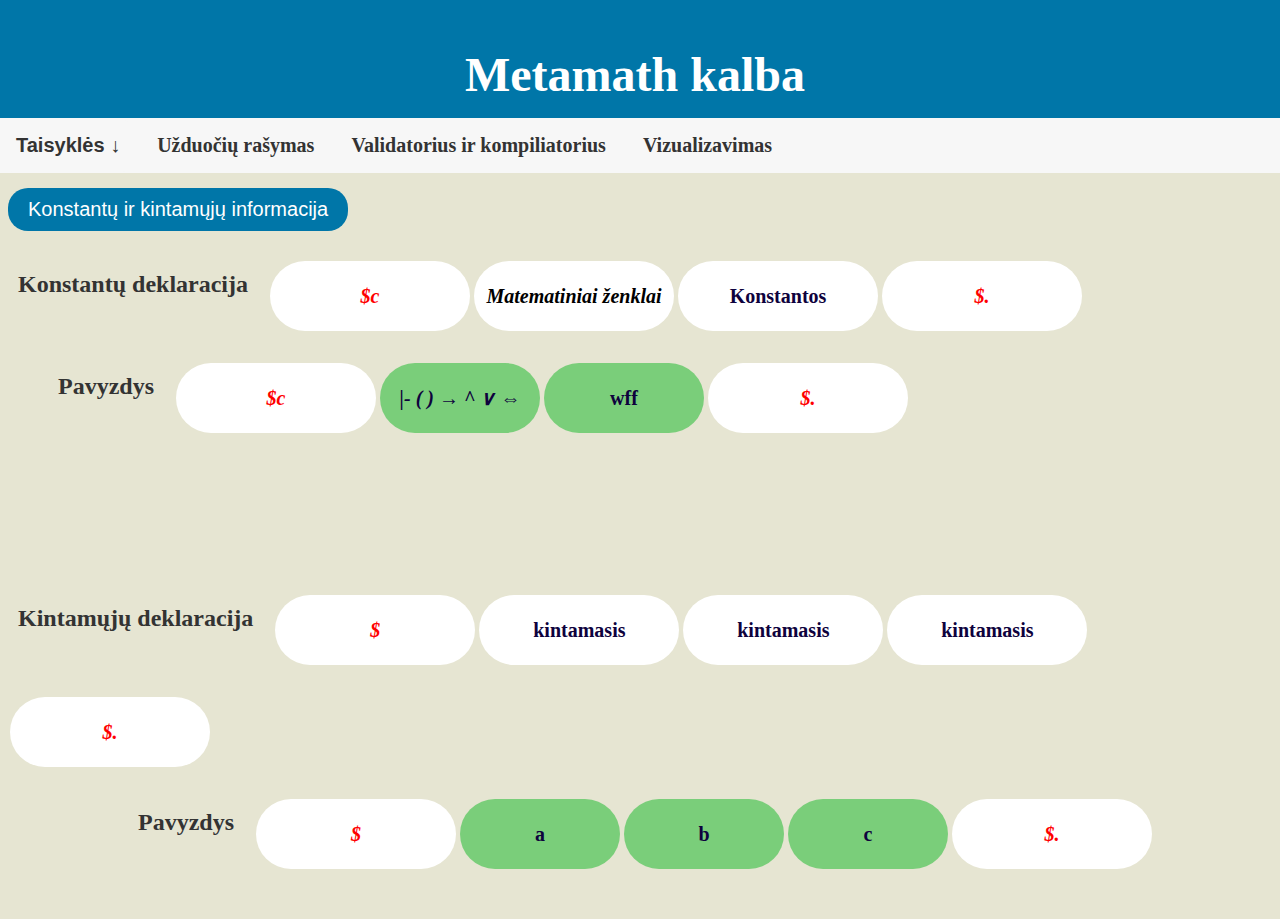
<file: index.html>
<!DOCTYPE html>
<html lang="lt">
    <head>
        <meta charset="UTF-8">
        <meta http-equiv="X-UA-Compatible" content="IE=edge">
        <meta name="viewport" content="width=device-width, initial-scale=1.0">
        <link rel="stylesheet" type="text/css" href="css/style.css">
        <script defer type="text/javascript" src="js/syntaxVisualise.js"></script>
        <title>Kintamieji</title>
    </head>
    <body>
        <div id="header">
            <h1>Metamath kalba</h1>
        </div>
        <nav>
            <div class="dropdown-menu">
                <button class="menu-btn">Taisyklės ↓</button>
                <div class="menu-content">
                    <a class="links-hidden" href="index.html">Kintamieji</a>
                    <a class="links-hidden" href="hypothesis.html">Hipotezės</a>
                    <a class="links-hidden" href="axioms.html">Aksiomos</a>
                    <a class="links-hidden" href="modusPonens.html">Modus Ponens</a>
                    <a class="links-hidden" href="ProvingStatement.html">Įrodomasis teiginys</a>
                </div>
            </div>
            <a class="links" href="writeProof.html">Užduočių rašymas</a>
            <a class="links" href="validateProof.html">Validatorius ir kompiliatorius</a>
            <a class="links" href="prove.html">Vizualizavimas</a>
        </nav>
        <div id="container">
            <button id="popup-button2" onclick="openPopup()">Konstantų ir kintamųjų informacija</button>
            <div class="popup" id="myPopup">
                <span class="close">&times;</span>
                <h2 id="popupH2">Konstantų ir kintamųjų naudojimas</h2>
                <h3>Konstantos</h3>
                <p id="popupP">Metamath kalboje konstantų deklaracijos raktažodis yra žymimas <b id="bold">$c</b> ženklu. Konstantose 
                    Metamath kalboje yra apibrėžiami visi matematiniai simboliai, kiti įrodymui reikalingi simboliai ir naudojami raktažodžiai.</p>
                <p id="popupP">Šie simboliai vėliau bus naudojami hipotezėms apibrėžti. Konstantos yra nekintantis kintamasis, todėl Metamath kalboje nėra taikoma pakeitimo taisyklė.</p>
                <h3>Kntamieji</h3>
                <p id="popupP">Metamath kalboje kintamųjų deklaracijos raktažodis yra žymimas <b id="bold">$v</b> ženklu. 
                    Kintamuosiuose yra apibrėžiami visi kintamieji, kurie bus naudojami įrodyme ir kuriems bus pritaikoma pakeitimo taisyklė.</p>
            </div>
            <div id="c_declaration">
                <h2 class="heading_1">Konstantų deklaracija</h2>
                <div class="bubble container2">
                    <b id="c_decl">
                        <i>$c</i>
                    </b>
                </div>
                <div class="bubble container2">
                    <b><i id="token">Matematiniai ženklai</i></b>
                </div>
                <div class="bubble container2">
                    <b id="variables">Konstantos</b>
                </div>
                <div class="bubble container2">
                    <b id="end_statement">
                        <i>$.</i>
                    </b>
                </div>
                <div class="examples">
                    <div id="c_declaration">
                        <h2 class="heading_1">Pavyzdys</h2>
                        <div class="bubble container2">
                            <b id="c_decl">
                                <i>$c</i>
                            </b>
                        </div>
                        <div class="bubble2 container2">
                            <b><i id="variables" class="changes">|- ( ) → ^ ∨ ⇔</i></b>
                        </div>
                        <div class="bubble2 container2">
                            <b id="variables" class="changes">wff</b>
                        </div>
                        <div class="bubble container2">
                            <b id="end_statement">
                                <i>$.</i>
                            </b>
                        </div>
                    </div>
                </div>
            </div>
        </div>
        <div id="container">
            <div id="c_declaration">
                <h2 class="heading_1">Kintamųjų deklaracija</h2>
                <div class="bubble container2">
                    <b id="c_decl">
                        <i>$</i>
                    </b>
                </div>
                <div class="bubble container2">
                    <b id="variables">kintamasis</b>
                </div>
                <div class="bubble container2">
                    <b id="variables">kintamasis</b>
                </div>
                <div class="bubble container2">
                    <b id="variables">kintamasis</b>
                </div>
                <div class="bubble container2">
                    <b id="end_statement">
                        <i>$.</i>
                    </b>
                </div>
                <div class="examples2">
                    <div id="c_declaration">
                        <h2 class="heading_1">Pavyzdys</h2>
                        <div class="bubble container2">
                            <b id="c_decl">
                                <i>$</i>
                            </b>
                        </div>
                        <div class="bubble2 container2">
                            <b id="variables" class="changes">a</b>
                        </div>
                        <div class="bubble2 container2">
                            <b id="variables" class="changes">b</b>
                        </div>
                        <div class="bubble2 container2">
                            <b id="variables" class="changes">c</b>
                        </div>
                        <div class="bubble container2">
                            <b id="end_statement">
                                <i>$.</i>
                            </b>
                        </div>
                    </div>
                </div>
            </div>
        </div>
    </body>
</file>
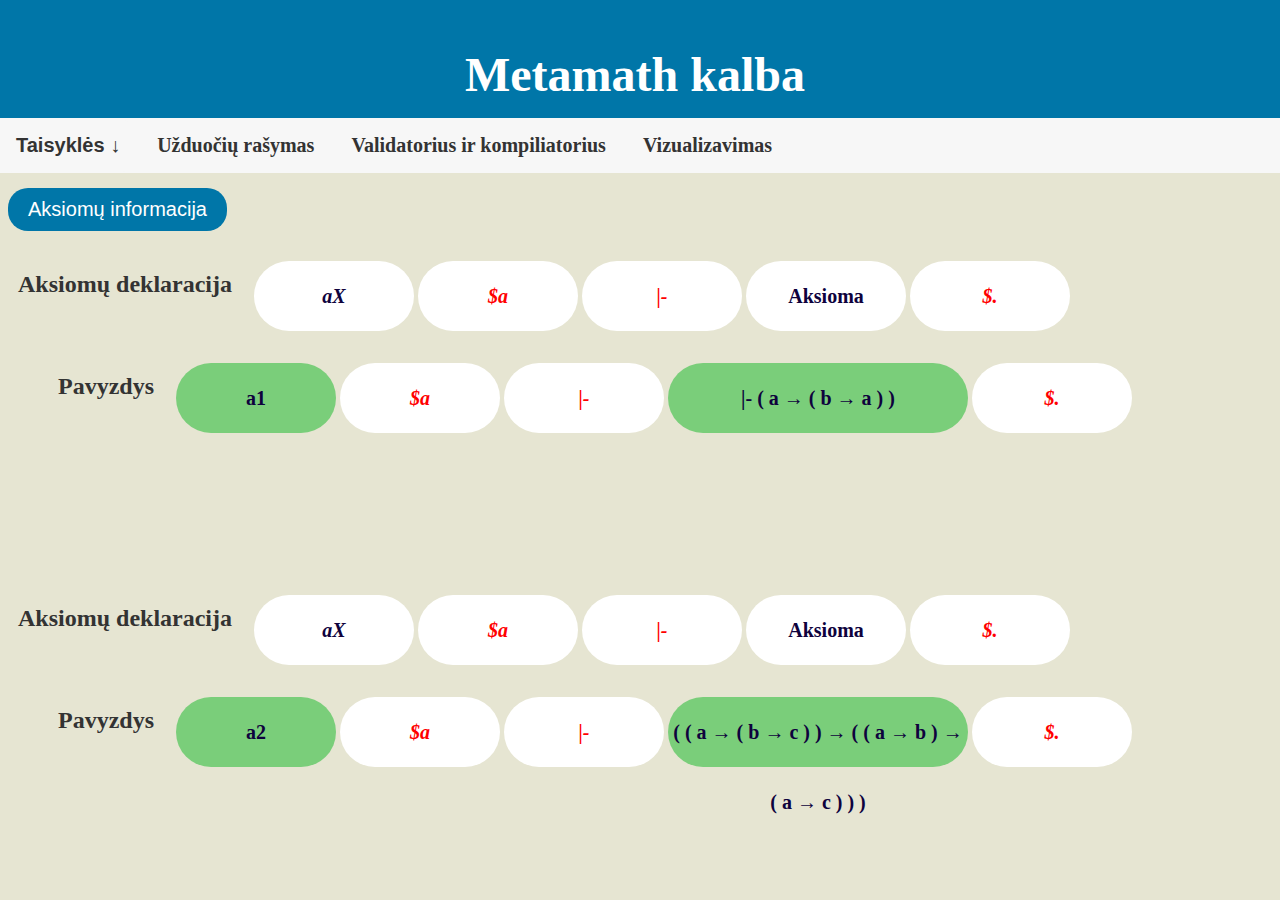
<file: axioms.html>
<!DOCTYPE html>
<html lang="lt">
    <head>
        <meta charset="UTF-8">
        <meta http-equiv="X-UA-Compatible" content="IE=edge">
        <meta name="viewport" content="width=device-width, initial-scale=1.0">
        <link rel="stylesheet" type="text/css" href="css/style.css">
        <script defer type="text/javascript" src="js/syntaxVisualise.js"></script>
        <title>Aksiomos</title>
    </head>
    <body>
        <div id="header">
            <h1>Metamath kalba</h1>
        </div>
        <nav>
            <div class="dropdown-menu">
                <button class="menu-btn">Taisyklės ↓</button>
                <div class="menu-content">
                    <a class="links-hidden" href="index.html">Kintamieji</a>
                    <a class="links-hidden" href="hypothesis.html">Hipotezės</a>
                    <a class="links-hidden" href="axioms.html">Aksiomos</a>
                    <a class="links-hidden" href="modusPonens.html">Modus Ponens</a>
                    <a class="links-hidden" href="ProvingStatement.html">Įrodomasis teiginys</a>
                </div>
            </div>
            <a class="links" href="writeProof.html">Užduočių rašymas</a>
            <a class="links" href="validateProof.html">Validatorius ir kompiliatorius</a>
            <a class="links" href="prove.html">Vizualizavimas</a>
        </nav>
        <div id="container">
            <button id="popup-button2" onclick="openPopup()">Aksiomų informacija</button>
            <div class="popup" id="myPopup">
                <span class="close">&times;</span>
                <h2 id="popupH2">Aksiomų naudojimas</h2>
                <h3>Aksiomos</h3>
                <p id="popupP">Aksiominio teiginio raktažodis Metamath kalboje yra žymimas <b id="bold">$a</b> ženklu. 
                    Šis raktažodis yra skirtas apibrėžti pradinius reiškinius, kurie vėliau bus naudojami kitiems teiginiams išvesti. 
                    Su aksiominio teiginio raktažodžiu galima apibrėžti termus ir gerai sukonstruotas formules, iš kurių bus konstruojami kiti teiginiai, arba aksiomas, kurios bus naudojamos įrodymo metu. 
                    Aksiomoms apibrėžti yra naudojami termai arba gerai sukonstruotos formulės ir matematiniai simboliai, kurie sudaro teiginį, kuris gali būti įrodomas.
                </p>
                <p id="popupP">
                    Apsibrėžus hipotezes, naudojantis aksiomomis galima kaitalioti to pačio tipo kintamuosius ar konstantas. Toks keitimasis vyksta remiantis pakeitimo taisykle.
                </p>

                <h3>Pakeitimo taisyklė</h3>
                <table style="width:100%">
                    <tr>
                        <th>Žingsnis</th>
                        <th>Nuoroda</th>
                        <th>Išraiška</th>
                    </tr>
                    <tr>
                        <td>1</td>
                        <td></td>
                        <td> |- (2+2) = (2+(1+1))</td>
                    </tr>
                    <tr>
                        <td>2</td>
                        <td></td>
                        <td> |- 4 = (2+(1+1))</td>
                    </tr>
                    <tr>
                        <td>3</td>
                        <td>1,2</td>
                        <td> |- 4 = (2+2)</td>
                    </tr>
                </table>
            </div>
            <div id="c_declaration">
                <h2 class="heading_1">Aksiomų deklaracija</h2>
                <div class="bubble4 container2">
                    <b id="variables">
                        <i>aX</i>
                    </b>
                </div>
                <div class="bubble4 container2">
                    <b id="c_decl">
                        <i>$a</i>
                    </b>
                </div>
                <div class="bubble4 container2">
                    <b><i id="c_decl">|-</i></b>
                </div>
                <div class="bubble4 container2">
                    <b id="variables">Aksioma</b>
                </div>
                <div class="bubble4 container2">
                    <b id="end_statement">
                        <i>$.</i>
                    </b>
                </div>
                <div class="examples">
                    <div id="c_declaration">
                        <h2 class="heading_1">Pavyzdys</h2>
                        <div class="bubble2 container2">
                            <b id="variables" class="changes">a1</b>
                        </div>
                        <div class="bubble4 container2">
                            <b id="c_decl">
                                <i>$a</i>
                            </b>
                        </div>
                        <div class="bubble4 container2">
                            <b><i id="c_decl">|-</i></b>
                        </div>
                        <div class="bubble3 container2">
                            <b id="variables" class="changes">|- ( a → ( b → a ) )</b>
                        </div>
                        <div class="bubble4 container2">
                            <b id="end_statement">
                                <i>$.</i>
                            </b>
                        </div>
                    </div>
                </div>
            </div>
        </div>
        <div id="container">
            <div id="c_declaration">
                <h2 class="heading_1">Aksiomų deklaracija</h2>
                <div class="bubble4 container2">
                    <b id="variables">
                        <i>aX</i>
                    </b>
                </div>
                <div class="bubble4 container2">
                    <b id="c_decl">
                        <i>$a</i>
                    </b>
                </div>
                <div class="bubble4 container2">
                    <b><i id="c_decl">|-</i></b>
                </div>
                <div class="bubble4 container2">
                    <b id="variables">Aksioma</b>
                </div>
                <div class="bubble4 container2">
                    <b id="end_statement">
                        <i>$.</i>
                    </b>
                </div>
                <div class="examples">
                    <div id="c_declaration">
                        <h2 class="heading_1">Pavyzdys</h2>
                        <div class="bubble2 container2">
                            <b id="variables" class="changes">a2</b>
                        </div>
                        <div class="bubble4 container2">
                            <b id="c_decl">
                                <i>$a</i>
                            </b>
                        </div>
                        <div class="bubble4 container2">
                            <b><i id="c_decl">|-</i></b>
                        </div>
                        <div class="bubble3 container2">
                            <b id="variables" class="changes">( ( a → ( b → c ) ) → ( ( a → b ) → ( a → c ) ) )</b>
                        </div>
                        <div class="bubble4 container2">
                            <b id="end_statement">
                                <i>$.</i>
                            </b>
                        </div>
                    </div>
                </div>
            </div>
        </div>
    </body>
</html>
</file>
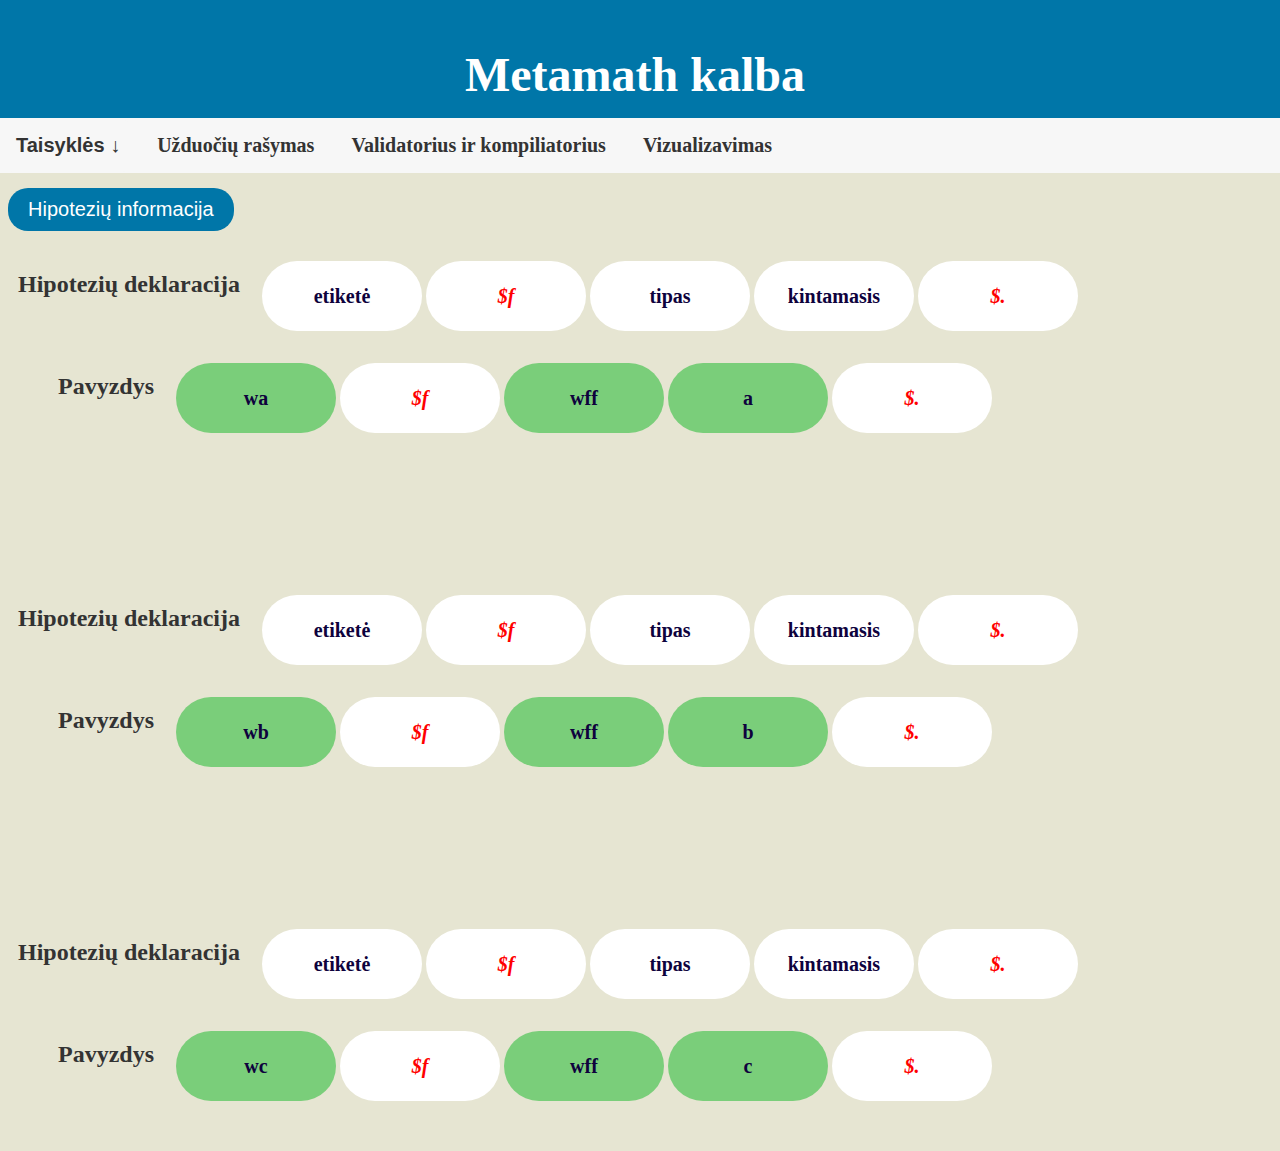
<file: hypothesis.html>
<!DOCTYPE html>
<html lang="lt">
    <head>
        <meta charset="UTF-8">
        <meta http-equiv="X-UA-Compatible" content="IE=edge">
        <meta name="viewport" content="width=device-width, initial-scale=1.0">
        <link rel="stylesheet" type="text/css" href="css/style.css">
        <script defer type="text/javascript" src="js/syntaxVisualise.js"></script>
        <title>Hipotezės</title>
    </head>
    <body>
        <div id="header">
            <h1>Metamath kalba</h1>
        </div>
        <nav>
            <div class="dropdown-menu">
                <button class="menu-btn">Taisyklės ↓</button>
                <div class="menu-content">
                    <a class="links-hidden" href="index.html">Kintamieji</a>
                    <a class="links-hidden" href="hypothesis.html">Hipotezės</a>
                    <a class="links-hidden" href="axioms.html">Aksiomos</a>
                    <a class="links-hidden" href="modusPonens.html">Modus Ponens</a>
                    <a class="links-hidden" href="ProvingStatement.html">Įrodomasis teiginys</a>
                </div>
            </div>
            <a class="links" href="writeProof.html">Užduočių rašymas</a>
            <a class="links" href="validateProof.html">Validatorius ir kompiliatorius</a>
            <a class="links" href="prove.html">Vizualizavimas</a>
        </nav>
        <div id="container">
            <button id="popup-button2" onclick="openPopup()">Hipotezių informacija</button>
            <div class="popup" id="myPopup">
                <span class="close">&times;</span>
                <h2 id="popupH2">Hipotezių naudojimas</h2>
                <p id="popupP">Kintamųjų hipotezės raktažodis Metamath kalboje yra žymimas <b id="bold">$f</b> ženklu. 
                    Šis raktažodis yra naudojamas apibrėžti hipotezes, kurios bus naudojamos įrodymo metu. 
                    Kiekviena hipotezė privalo turėti etiketę, kuri bus nuoroda į hipotezę bei privalo būti naudojamos anksčiau deklaruotos konstantos kartu su kintamuoju. 
                    Hipotezės metu yra nurodomas kintamojo tipas: ar tai yra termas, ar gerai sukonstruota formulė.</p>
            </div>
            <div id="c_declaration">
                <h2 class="heading_1">Hipotezių deklaracija</h2>
                <div class="bubble4 container2">
                    <b id="variables">etiketė</b>
                </div>
                <div class="bubble4 container2">
                    <b id="c_decl">
                        <i>$f</i>
                    </b>
                </div>
                <div class="bubble4 container2">
                    <b id="variables">tipas</b>
                </div>
                <div class="bubble4 container2">
                    <b id="variables">kintamasis</b>
                </div>
                <div class="bubble4 container2">
                    <b id="end_statement">
                        <i>$.</i>
                    </b>
                </div>
                <div class="examples">
                    <div id="c_declaration">
                        <h2 class="heading_1">Pavyzdys</h2>
                        <div class="bubble2 container2">
                            <b id="variables" class="changes">wa</b>
                        </div>
                        <div class="bubble4 container2">
                            <b id="c_decl">
                                <i>$f</i>
                            </b>
                        </div>
                        <div class="bubble2 container2">
                            <b id="variables" class="changes">wff</b>
                        </div>
                        <div class="bubble2 container2">
                            <b id="variables" class="changes">a</b>
                        </div>
                        <div class="bubble4 container2">
                            <b id="end_statement">
                                <i>$.</i>
                            </b>
                        </div>
                    </div>
                </div>
            </div>
        </div>
        <div id="container">
            <div id="c_declaration">
                <h2 class="heading_1">Hipotezių deklaracija</h2>
                <div class="bubble4 container2">
                    <b id="variables">etiketė</b>
                </div>
                <div class="bubble4 container2">
                    <b id="c_decl">
                        <i>$f</i>
                    </b>
                </div>
                <div class="bubble4 container2">
                    <b id="variables">tipas</b>
                </div>
                <div class="bubble4 container2">
                    <b id="variables">kintamasis</b>
                </div>
                <div class="bubble4 container2">
                    <b id="end_statement">
                        <i>$.</i>
                    </b>
                </div>
                <div class="examples">
                    <div id="c_declaration">
                        <h2 class="heading_1">Pavyzdys</h2>
                        <div class="bubble2 container2">
                            <b id="variables" class="changes">wb</b>
                        </div>
                        <div class="bubble4 container2">
                            <b id="c_decl">
                                <i>$f</i>
                            </b>
                        </div>
                        <div class="bubble2 container2">
                            <b id="variables" class="changes">wff</b>
                        </div>
                        <div class="bubble2 container2">
                            <b id="variables" class="changes">b</b>
                        </div>
                        <div class="bubble4 container2">
                            <b id="end_statement">
                                <i>$.</i>
                            </b>
                        </div>
                    </div>
                </div>
            </div>
        </div>
        <div id="container">
            <div id="c_declaration">
                <h2 class="heading_1">Hipotezių deklaracija</h2>
                <div class="bubble4 container2">
                    <b id="variables">etiketė</b>
                </div>
                <div class="bubble4 container2">
                    <b id="c_decl">
                        <i>$f</i>
                    </b>
                </div>
                <div class="bubble4 container2">
                    <b id="variables">tipas</b>
                </div>
                <div class="bubble4 container2">
                    <b id="variables">kintamasis</b>
                </div>
                <div class="bubble4 container2">
                    <b id="end_statement">
                        <i>$.</i>
                    </b>
                </div>
                <div class="examples">
                    <div id="c_declaration">
                        <h2 class="heading_1">Pavyzdys</h2>
                        <div class="bubble2 container2">
                            <b id="variables" class="changes">wc</b>
                        </div>
                        <div class="bubble4 container2">
                            <b id="c_decl">
                                <i>$f</i>
                            </b>
                        </div>
                        <div class="bubble2 container2">
                            <b id="variables" class="changes">wff</b>
                        </div>
                        <div class="bubble2 container2">
                            <b id="variables" class="changes">c</b>
                        </div>
                        <div class="bubble4 container2">
                            <b id="end_statement">
                                <i>$.</i>
                            </b>
                        </div>
                    </div>
                </div>
            </div>
        </div>
    </body>
</html>
</file>
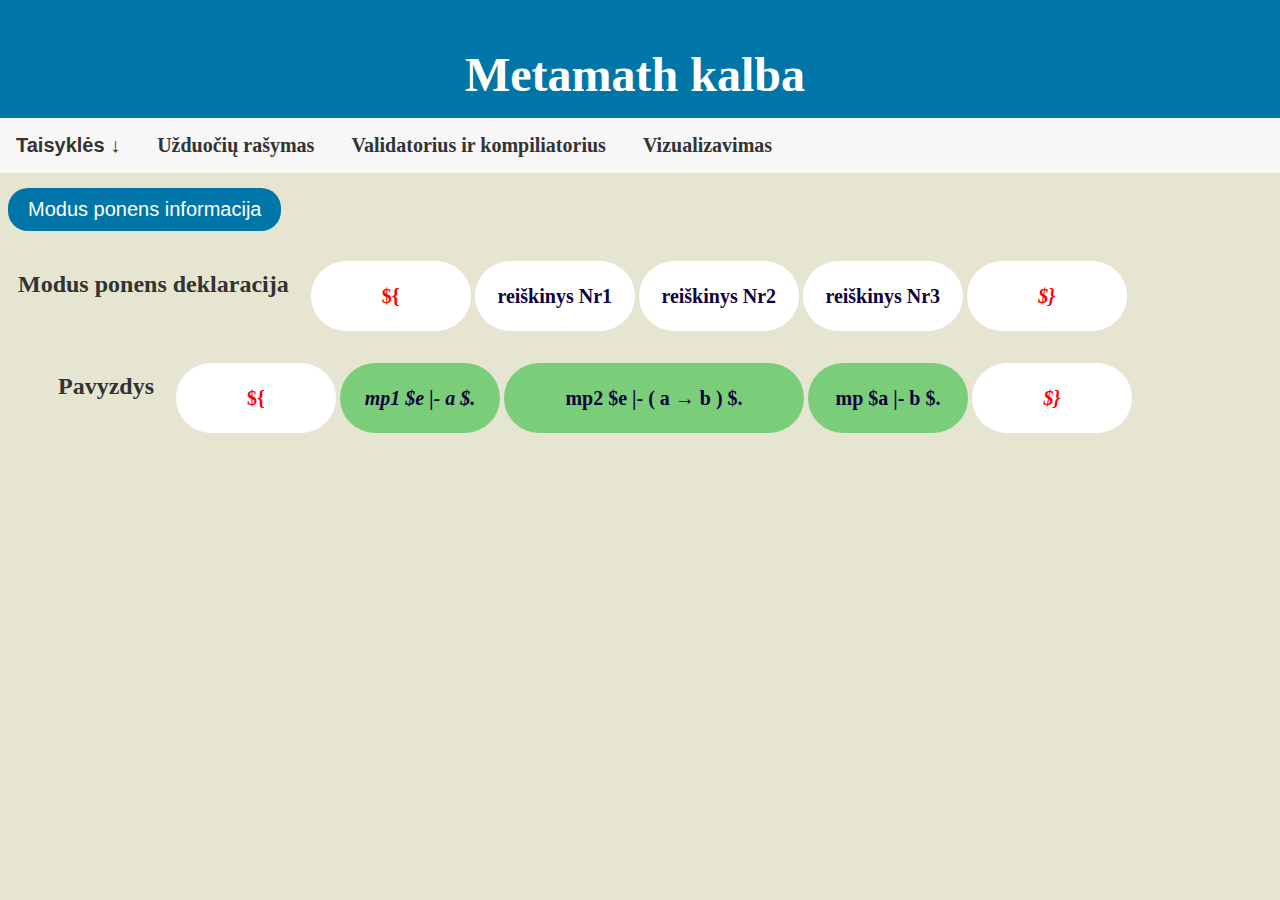
<file: modusPonens.html>
<!DOCTYPE html>
<html lang="lt">
    <head>
        <meta charset="UTF-8">
        <meta http-equiv="X-UA-Compatible" content="IE=edge">
        <meta name="viewport" content="width=device-width, initial-scale=1.0">
        <link rel="stylesheet" type="text/css" href="css/style.css">
        <script defer type="text/javascript" src="js/syntaxVisualise.js"></script>
        <title>Modus ponens</title>
    </head>
    <body>
        <div id="header">
            <h1>Metamath kalba</h1>
        </div>
        <nav>
            <div class="dropdown-menu">
                <button class="menu-btn">Taisyklės ↓</button>
                <div class="menu-content">
                    <a class="links-hidden" href="index.html">Kintamieji</a>
                    <a class="links-hidden" href="hypothesis.html">Hipotezės</a>
                    <a class="links-hidden" href="axioms.html">Aksiomos</a>
                    <a class="links-hidden" href="modusPonens.html">Modus Ponens</a>
                    <a class="links-hidden" href="ProvingStatement.html">Įrodomasis teiginys</a>
                </div>
            </div>
            <a class="links" href="writeProof.html">Užduočių rašymas</a>
            <a class="links" href="validateProof.html">Validatorius ir kompiliatorius</a>
            <a class="links" href="prove.html">Vizualizavimas</a>
        </nav>
        <div id="container">
            <button id="popup-button2" onclick="openPopup()">Modus ponens informacija</button>
            <div class="popup" id="myPopup">
                <span class="close">&times;</span>
                <h2 id="popupH2">Modus ponens naudojimas</h2>
                <p id="popupP">Modus ponens taisyklė yra apibrėžiama tarp <b id="bold">${</b> ir <b id="bold">$}</b> ženklų. 
                    Šių ženklų vduje yra aprašomi reiškiniai, kurie atitinka modus ponens taisyklę. 
                    Į bloką yra kreipiamasi pagal paskutinio reiškinio etiketę ir Metamath programa, nustatydama, jog tai yra nuoroda į bloko vidų, 
                    atlieka visus tame bloke esančius veiksmus, taip patikrindama ar veiksmus galima atlikti ir, ar teiginys yra teisingas. </p>
                
                    <table style="width:100%">
                        <tr>
                            <th>Išraiška</th>
                        </tr>
                        <tr>
                            <td> p</td>
                        </tr>
                        <tr>
                            <td>p → q</td>
                        </tr>
                        <tr>
                            <td> q</td>
                        </tr>
                    </table>
            </div>
            <div id="c_declaration">
                <h2 class="heading_1">Modus ponens deklaracija</h2>
                <div class="bubble4 container2">
                    <b id="c_decl">${</b>
                </div>
                <div class="bubble4 container2">
                    <b id="variables">
                    reiškinys Nr1
                    </b>
                </div>
                <div class="bubble4 container2">
                    <b id="variables">reiškinys Nr2</b>
                </div>
                <div class="bubble4 container2">
                    <b id="variables">reiškinys Nr3</b>
                </div>
                <div class="bubble4 container2">
                    <b id="end_statement">
                        <i>$}</i>
                    </b>
                </div>
                <div class="examples">
                    <div id="c_declaration">
                        <h2 class="heading_1">Pavyzdys</h2>
                        <div class="bubble4 container2">
                            <b id="end_statement">${</b>
                        </div>
                        <div class="bubble2 container2">
                            <b id="variables" class="changes">
                                <i>mp1 $e |- a $.</i>
                            </b>
                        </div>
                        <div class="bubble3 container2">
                            <b id="variables" class="changes">mp2 $e |- ( a → b ) $.</b>
                        </div>
                        <div class="bubble2 container2">
                            <b id="variables" class="changes">mp  $a |- b $.</b>
                        </div>
                        <div class="bubble4 container2">
                            <b id="end_statement">
                                <i>$}</i>
                            </b>
                        </div>
                    </div>
                </div>
            </div>
        </div>
    </body>
</html>
</file>
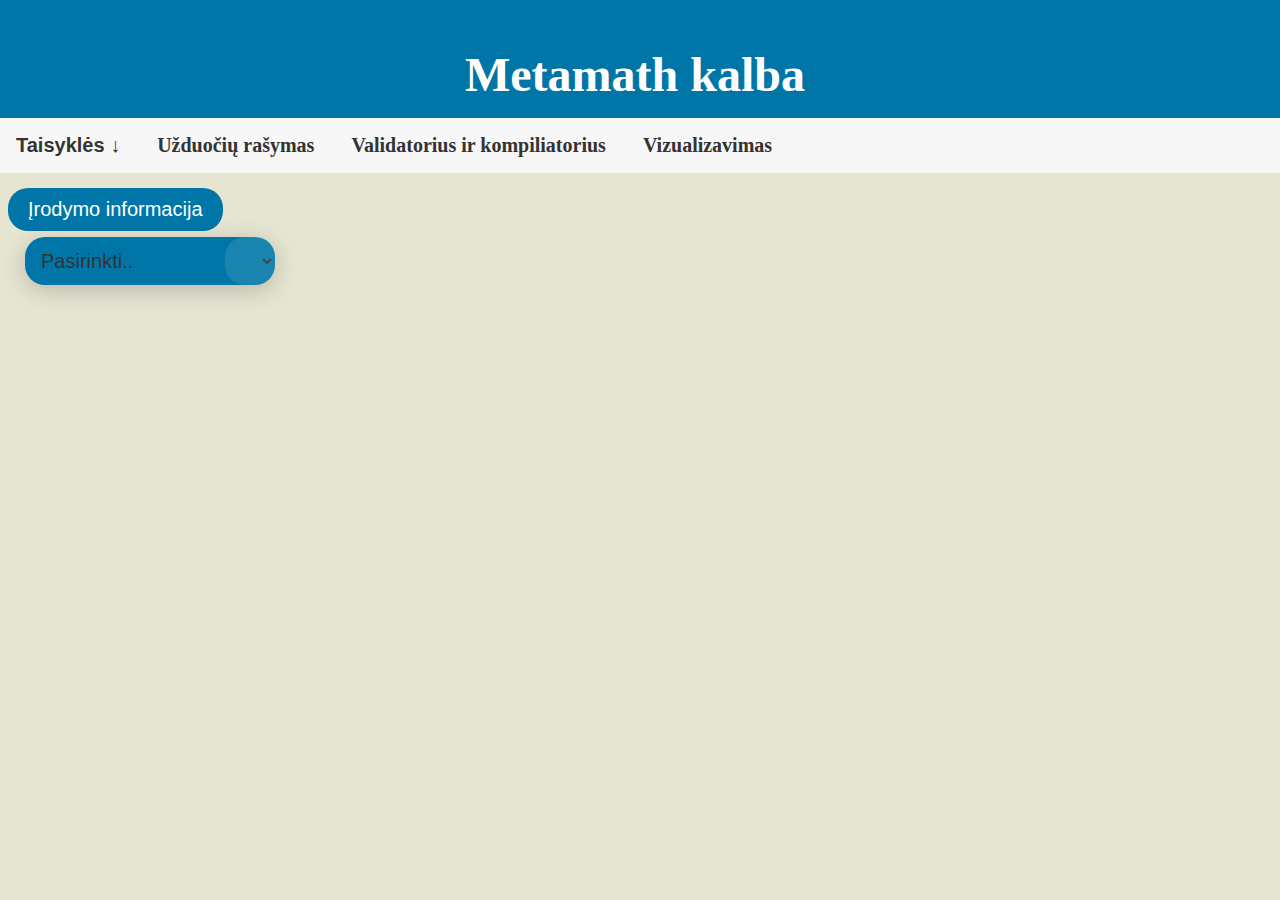
<file: prove.html>
<!DOCTYPE html>
<html lang="lt">
    <head>
        <meta charset="UTF-8">
        <meta http-equiv="X-UA-Compatible" content="IE=edge">
        <meta name="viewport" content="width=device-width, initial-scale=1.0">
        <link rel="stylesheet" type="text/css" href="css/style.css">
        <script
            src="https://ajax.googleapis.com/ajax/libs/jquery/3.6.3/jquery.min.js"></script>
        <script defer type="text/javascript" src="js/main.js"></script>
        <title>Įrodymas</title>
    </head>
    <body>
        <div id="header">
            <h1>Metamath kalba</h1>
        </div>
        <nav>
            <div class="dropdown-menu">
                <button class="menu-btn">Taisyklės ↓</button>
                <div class="menu-content">
                    <a class="links-hidden" href="index.html">Kintamieji</a>
                    <a class="links-hidden" href="hypothesis.html">Hipotezės</a>
                    <a class="links-hidden" href="axioms.html">Aksiomos</a>
                    <a class="links-hidden" href="modusPonens.html">Modus Ponens</a>
                    <a class="links-hidden" href="ProvingStatement.html">Įrodomasis teiginys</a>
                </div>
            </div>
            <a class="links" href="writeProof.html">Užduočių rašymas</a>
            <a class="links" href="validateProof.html">Validatorius ir kompiliatorius</a>
            <a class="links" href="prove.html">Vizualizavimas</a>
        </nav>
        <div id="container">
            <button id="popup-button2" onclick="openPopup()">Įrodymo informacija</button>
            <div class="popup" id="myPopup">
                <span class="close">&times;</span>
                <h2 id="popupH2">Naudojami elementai įrodyme</h2>
            </div>
            <div class="box">
                <select id="prove" onChange="update()">
                    <option>Pasirinkti..</option>
                    <option>test2.log</option>
                </select>
            </div>
        </div>
        <div id="proveDive">
            <div id="myDiv">
                <h2 id="proof"></h2>
                <ul id="myUL">
                </ul>
            </div>
            <script src="https://code.highcharts.com/highcharts.js"></script>
            <script src="https://code.highcharts.com/modules/networkgraph.js"></script>
            <div id="chart"></div>
        </div>
    </body>
</html>
</file>
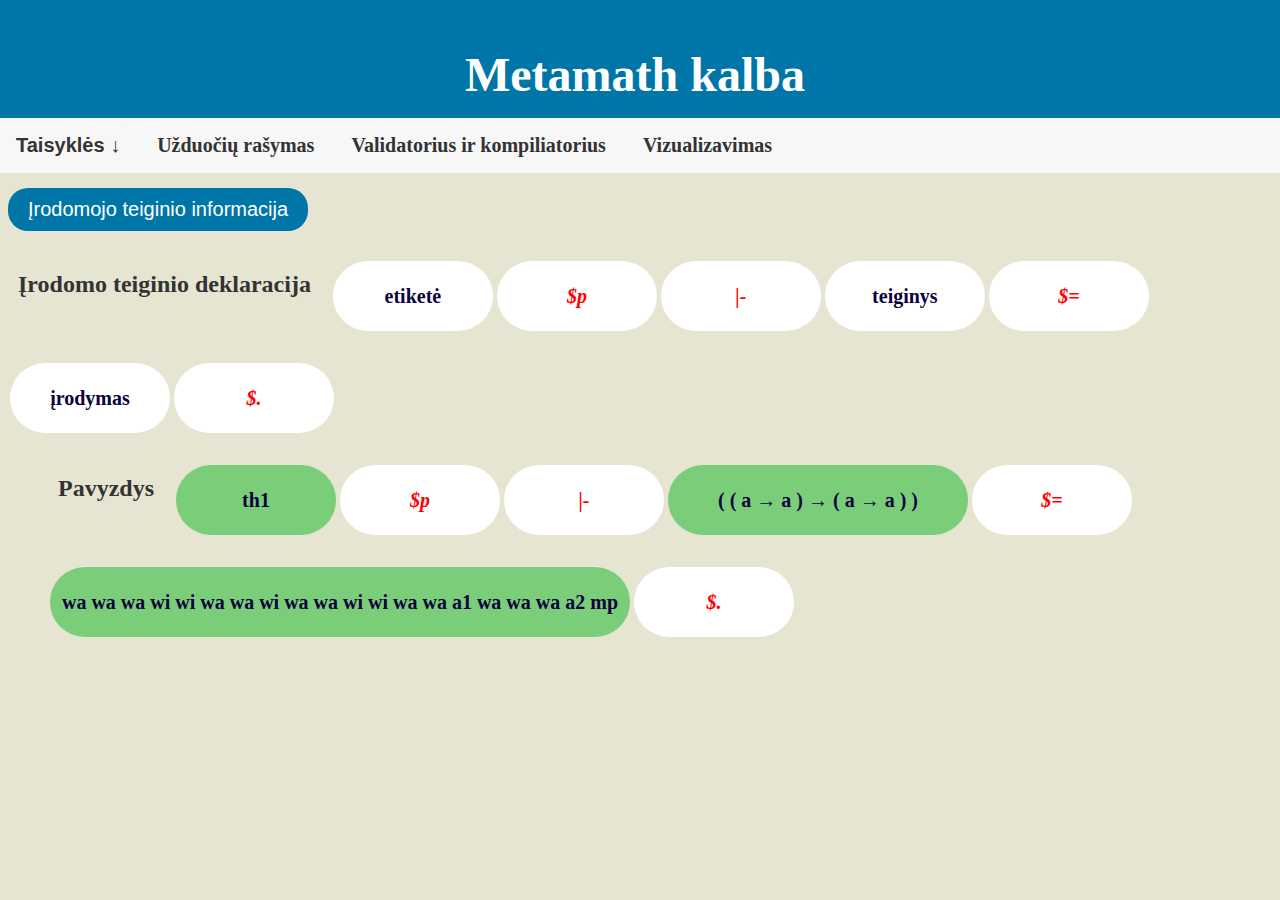
<file: ProvingStatement.html>
<!DOCTYPE html>
<html lang="lt">
    <head>
        <meta charset="UTF-8">
        <meta http-equiv="X-UA-Compatible" content="IE=edge">
        <meta name="viewport" content="width=device-width, initial-scale=1.0">
        <link rel="stylesheet" type="text/css" href="css/style.css">
        <script defer type="text/javascript" src="js/syntaxVisualise.js"></script>
        <title>Įrodomasis teiginys</title>
    </head>
    <body>
        <div id="header">
            <h1>Metamath kalba</h1>
        </div>
        <nav>
            <div class="dropdown-menu">
                <button class="menu-btn">Taisyklės ↓</button>
                <div class="menu-content">
                    <a class="links-hidden" href="index.html">Kintamieji</a>
                    <a class="links-hidden" href="hypothesis.html">Hipotezės</a>
                    <a class="links-hidden" href="axioms.html">Aksiomos</a>
                    <a class="links-hidden" href="modusPonens.html">Modus Ponens</a>
                    <a class="links-hidden" href="ProvingStatement.html">Įrodomasis teiginys</a>
                </div>
            </div>
            <a class="links" href="writeProof.html">Užduočių rašymas</a>
            <a class="links" href="validateProof.html">Validatorius ir kompiliatorius</a>
            <a class="links" href="prove.html">Vizualizavimas</a>
        </nav>
        <div id="container">
            <button id="popup-button2" onclick="openPopup()">Įrodomojo teiginio informacija</button>
            <div class="popup" id="myPopup">
                <span class="close">&times;</span>
                <h2 id="popupH2">Įrodomojo teiginio naudojimas</h2>
                <p id="popupP">Įrodomo teiginio raktažodis Metamath kalboje yra žymimas <b id="bold">$p</b> ženklu. 
                    Šis raktažodis privalo turėti etiketę, teiginį, kuris bus įrodomas bei <b id="bold">$=</b> ir  <b id="bold">$.</b> ženklus, 
                    kurie atitinkamai reiškia įrodymo pradžią ir pabaigą. 
                    Įrodomas teiginys pagal pateiktą įrodymo seką nurodo Metamath programai instrukcijas kaip įrodyti teiginį 
                    ir kokius veiksmus reikia atlikti.</p>
            </div>
            <div id="c_declaration">
                <h2 class="heading_1">Įrodomo teiginio deklaracija</h2>
                <div class="bubble4 container2">
                    <b id="variables">etiketė</b>
                </div>
                <div class="bubble4 container2">
                    <b id="c_decl">
                        <i>$p</i>
                    </b>
                </div>
                <div class="bubble4 container2">
                    <b><i id="c_decl">|-</i></b>
                </div>
                <div class="bubble4 container2">
                    <b id="variables">teiginys</b>
                </div>
                <div class="bubble4 container2">
                    <b id="end_statement">
                        <i>$=</i>
                    </b>
                </div>
                <div class="bubble4 container2">
                    <b id="variables">įrodymas</b>
                </div>
                <div class="bubble4 container2">
                    <b id="end_statement">
                        <i>$.</i>
                    </b>
                </div>
                <div class="examples">
                    <div id="c_declaration">
                        <h2 class="heading_1">Pavyzdys</h2>
                        <div class="bubble2 container2">
                            <b id="variables" class="changes">th1</b>
                        </div>
                        <div class="bubble4 container2">
                            <b id="c_decl">
                                <i>$p</i>
                            </b>
                        </div>
                        <div class="bubble4 container2">
                            <b><i id="c_decl">|-</i></b>
                        </div>
                        <div class="bubble3 container2">
                            <b id="variables" class="changes">( ( a → a ) → ( a → a ) )</b>
                        </div>
                        <div class="bubble4 container2">
                            <b id="end_statement">
                                <i>$=</i>
                            </b>
                        </div>
                        <div class="bubble5 container2">
                            <b id="variables" class="changes">wa wa wa wi wi wa wa wi wa wa wi wi wa wa a1 wa wa wa a2 mp</b>
                        </div>
                        <div class="bubble4 container2">
                            <b id="end_statement">
                                <i>$.</i>
                            </b>
                        </div>
                    </div>
                </div>
            </div>
        </div>
    </body>
</html>
</file>
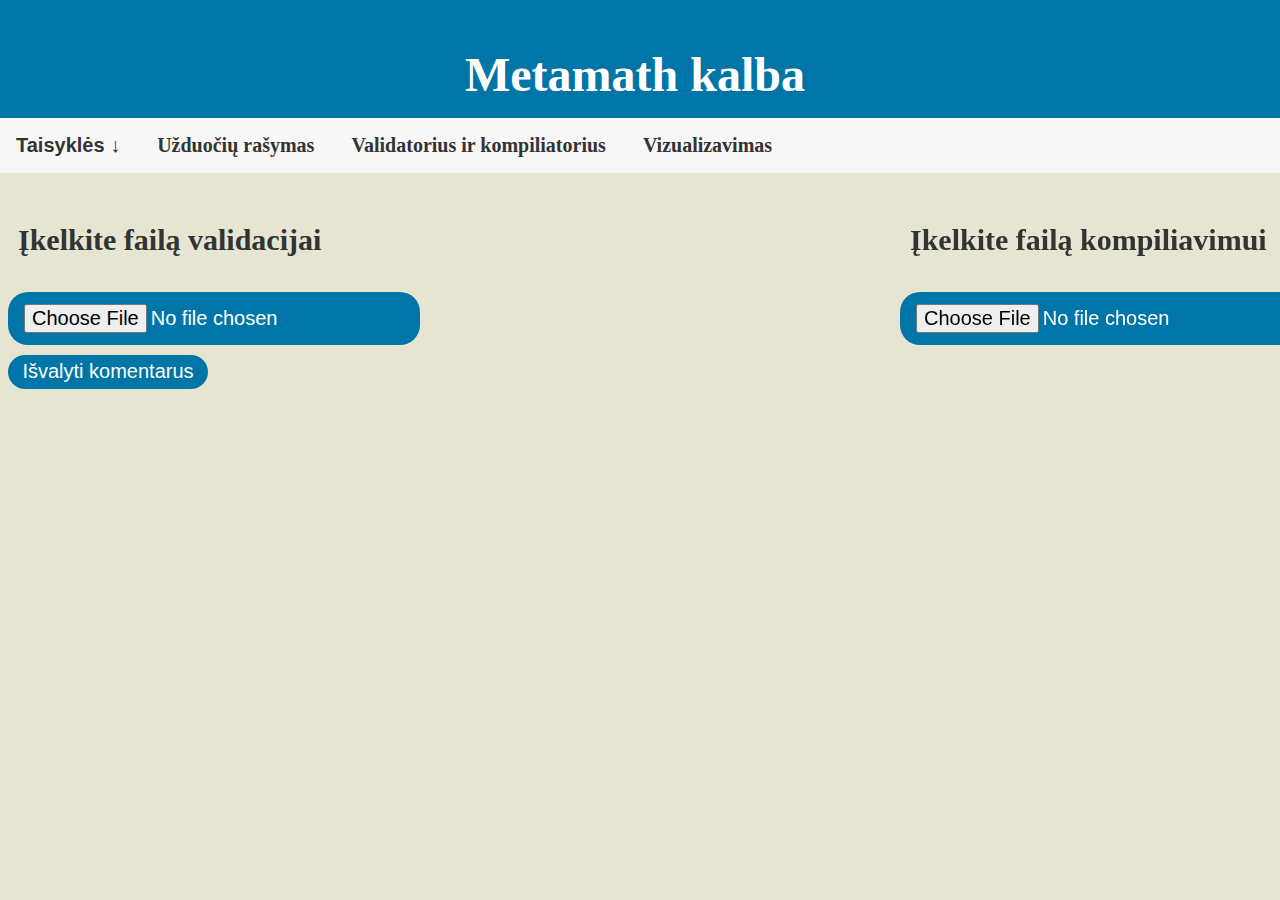
<file: validateProof.html>
<!DOCTYPE html>
<html lang="en">
    <head>
        <meta charset="UTF-8">
        <meta http-equiv="X-UA-Compatible" content="IE=edge">
        <meta name="viewport" content="width=device-width, initial-scale=1.0">
        <script defer type="text/javascript"
            src="js/validateProof.js"></script>
        <script
            src="https://ajax.googleapis.com/ajax/libs/jquery/3.6.3/jquery.min.js"></script>
            <script
            src="https://code.jquery.com/jquery-3.6.0.min.js"
            integrity="sha256-/xUj+3OJU5yExlq6GSYGSHk7tPXikynS7ogEvDej/m4="
            crossorigin="anonymous"
          >
          </script>
        <link rel="stylesheet" type="text/css" href="css/style.css">
        <script defer src="https://pyscript.net/latest/pyscript.js"></script>
        <title>Užduočių validavimas ir kompiliavimas</title>
    </head>
    <body>
        <div id="header">
            <h1>Metamath kalba</h1>
        </div>
        <nav>
            <div class="dropdown-menu">
                <button class="menu-btn">Taisyklės ↓</button>
                <div class="menu-content">
                    <a class="links-hidden" href="index.html">Kintamieji</a>
                    <a class="links-hidden" href="hypothesis.html">Hipotezės</a>
                    <a class="links-hidden" href="axioms.html">Aksiomos</a>
                    <a class="links-hidden" href="modusPonens.html">Modus Ponens</a>
                    <a class="links-hidden" href="ProvingStatement.html">Įrodomasis teiginys</a>
                </div>
            </div>
            <a class="links" href="writeProof.html">Užduočių rašymas</a>
            <a class="links" href="validateProof.html">Validatorius ir kompiliatorius</a>
            <a class="links" href="prove.html">Vizualizavimas</a>
        </nav>
        <div id="container">
            <div id="valCompile">
                <div id="infoDiv">
                <h2>Įkelkite failą validacijai</h2>
                <form id="input_file">
                        <input type="file" id="fileInput"  name="filename" accept=".mm">
                </form>
                <button id="clearingResults">Išvalyti komentarus</button> 
                <div id="information">       
                </div>
                </div>
                <div id = "chart2">
                    <h2>Įkelkite failą kompiliavimui</h2>
                    <form id="compile_file" enctype="multipart/form-data">
                            <input type="file" id="fileInputCompile"  name="filenameCompile" accept=".mm">
                            <input type="submit" value="Kompiliuoti">
                    </form>
                </div>
            </div>
        </div>
        <py-config id="configuration">
            [[fetch]]
            files = ["./mmverify.py"]
        </py-config>
        <py-script src="python/main.py">
        </py-script>
        </body>
    </html>
</file>
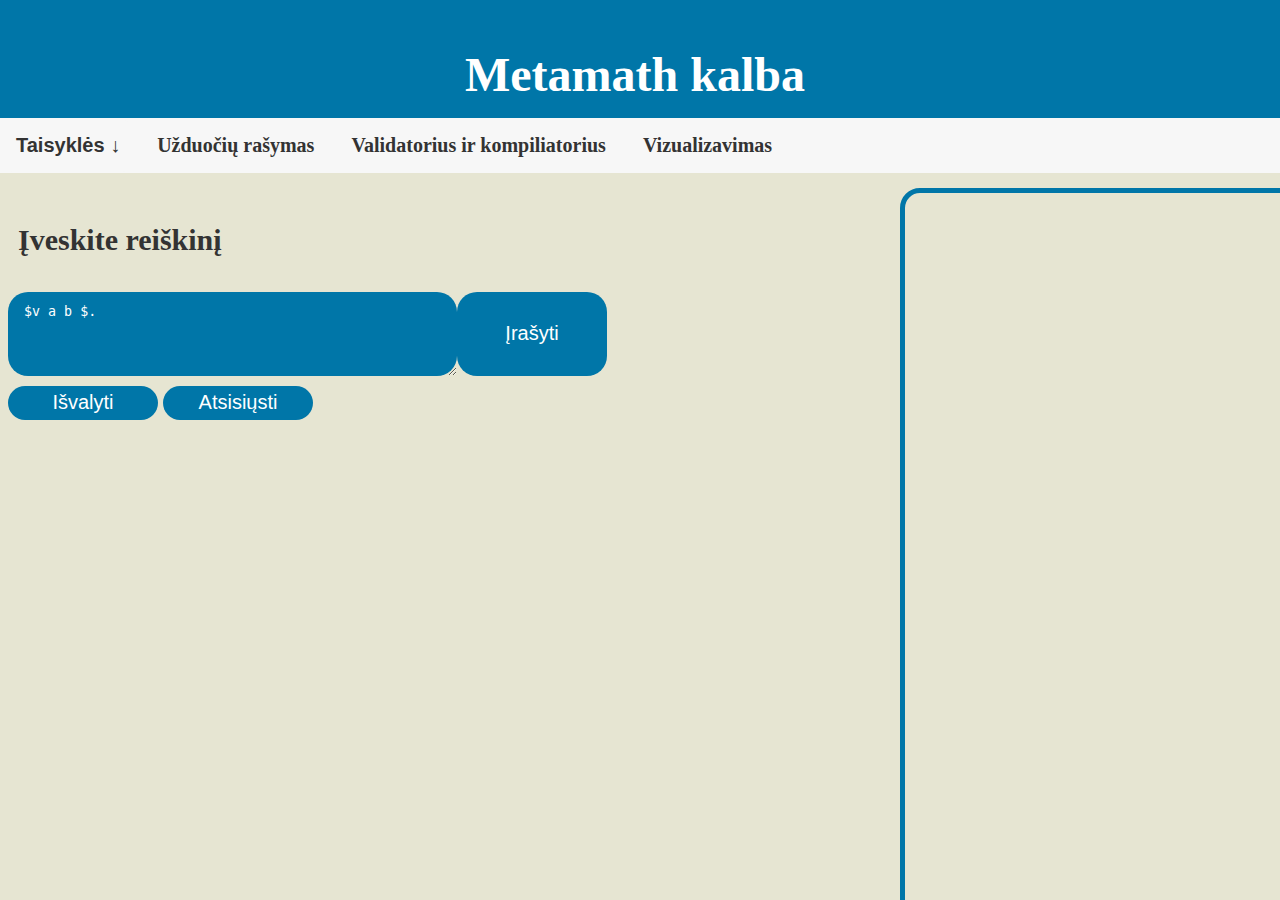
<file: writeProof.html>
<!DOCTYPE html>
<html lang="en">
    <head>
        <meta charset="UTF-8">
        <meta http-equiv="X-UA-Compatible" content="IE=edge">
        <meta name="viewport" content="width=device-width, initial-scale=1.0">
        <link rel="stylesheet" type="text/css" href="css/style.css">
        <script defer type="text/javascript"
            src="js/writeProof.js">
        </script>
        <title>Užduočių rašymas</title>
    </head>
    <body>
        <div id="header">
            <h1>Metamath kalba</h1>
        </div>
        <nav>
            <div class="dropdown-menu">
                <button class="menu-btn">Taisyklės ↓</button>
                <div class="menu-content">
                    <a class="links-hidden" href="index.html">Kintamieji</a>
                    <a class="links-hidden" href="hypothesis.html">Hipotezės</a>
                    <a class="links-hidden" href="axioms.html">Aksiomos</a>
                    <a class="links-hidden" href="modusPonens.html">Modus Ponens</a>
                    <a class="links-hidden" href="ProvingStatement.html">Įrodomasis teiginys</a>
                </div>
            </div>
            <a class="links" href="writeProof.html">Užduočių rašymas</a>
            <a class="links" href="validateProof.html">Validatorius ir kompiliatorius</a>
            <a class="links" href="prove.html">Vizualizavimas</a>
        </nav>
        <div id="container">
            <div id="tryOut">
                <div id="myForm">
                    <h2>Įveskite reiškinį</h2>
                    <form id="input_text">
                        <textarea id="input" rows="4"
                            cols="50">$v a b $.</textarea>
                        <input type="submit" value="Įrašyti">

                    </form>
                    <button id="myButton" onclick="clearData()">Išvalyti</button>
                    <button id="myButton" onclick="downloadData()">Atsisiųsti</button>
                </div>

                <div id="file">
                </div>
            </div>
        </div>
        </body>
    </html>
</file>
<file: css/style.css>
body {
    padding-top: 50px;
    padding-bottom: 40px;
    background-color: #e6e5d2;
    color: #333333;
    font-size: 20px;
    font-family: 'Times New Roman', Times, serif;
}

h1 {
    color: white;
    padding: 10px;
    border-radius: 20px;
}


#header {
    background-color:  #0076a8;
    color: white;
    padding: 10px;
    top: 0;
    width: 100%;
    position: fixed;
    padding: 5px 5px;
    font-size: larger;
    text-align: center;
    vertical-align: top;
    right: 0;
    z-index: 9999;
}

.menu-btn {
    background-color: #f7f7f7;;
    color: #333333;
    padding: 16px;
    font-size: 20px;
    font-weight: bolder;
    border: none;
    border-radius: 20px;
    transition: all 0.3s ease;
 }

 .menu-btn:hover{
    background-color: rgb(8, 107, 46);
 }
 .dropdown-menu {
    position: relative;
    display: inline-block;
 }
 .menu-content {
    display: none;
    position: absolute;
    background-color: #f7f7f7;;
    min-width: 160px;
    z-index: 1;
    border-radius: 20px;
    transition: all 0.3s ease;
 }

 nav{
    background-color: #f7f7f7;;
    margin-top: 60px;
    z-index: 9999;
    position: fixed;
    width: 100%;
    right: 0;
 }

 .links,.links-hidden{
    display: inline-block;
    color: #333333;
    padding: 12px 16px;
    text-decoration: none;
    font-size: 20px;
    font-weight: bold;
    border-radius: 20px;
    transition: all 0.3s ease;
 }
 .links-hidden{
    display: block;
    border-radius: 20px;
    transition: all 0.3s ease;
 }
 .links{
    display: inline-block;
 }
 .links-hidden:hover,.links:hover {
    background-color: #7ace7a;
    padding: 16px;
 }
 .dropdown-menu:hover .menu-content {
    display: block;
 }
 .dropdown-menu:hover .menu-btn {
    background-color: #7ace7a;
 }

#container {
    margin-top: 130px;
    font-size: 20px;
}

#c_declaration {
    font-size: medium;
    display: flex;
    flex-wrap: wrap;
}

.heading_1 {
    margin-right: 10px;
    color: #333333;
    margin-top: 30px;
}

.container2 {
    margin: 2px;
}

a {
    color: #333333;
}

#c_decl {
    color: red;
    font-weight: bolder;
}

#token {
    color: black;
}

#variables {
    color: rgb(14, 2, 61);
}

#end_statement {
    color: red;
}

.bubble {
    border-radius: 100px;
    background-color: white;
    color: #fff;
    line-height: 70px;
    text-align: center;
    width: 200px;
    height: 70px;
    margin-top: 30px;
    font-size: 20px;
}

.bubble2 {
    border-radius: 100px;
    background-color: #7ace7a;
    color: #fff;
    line-height: 70px;
    text-align: center;
    width: 160px;
    height: 70px;
    margin-top: 30px;
    font-size: 20px;
}

.bubble3 {
    border-radius: 100px;
    background-color: #7ace7a;
    color: #fff;
    line-height: 70px;
    text-align: center;
    width: 300px;
    height: 70px;
    margin-top: 30px;
    font-size: 20px;
}

.bubble4 {
    border-radius: 100px;
    background-color: white;
    color: #fff;
    line-height: 70px;
    text-align: center;
    width: 160px;
    height: 70px;
    margin-top: 30px;
    font-size: 20px;
}

.bubble5 {
    border-radius: 100px;
    background-color: #7ace7a;
    color: #fff;
    line-height: 70px;
    text-align: center;
    width: 580px;
    height: 70px;
    margin-top: 30px;
    font-size: 20px;
}

.examples {
    padding-left: 40px;
}

.examples2 {
    padding-left: 120px;
}

#proveDive {
    margin-top: 30px;
    display: flex;
}

#valCompile {
    margin-top: 100px;
    display: flex;
}

h2 {
    color: #333333;
    padding: 10px;
    border-radius: 20px;
}

#chart {
    position: fixed;
    width: 60%;
    height: 65%;
    left: 700px;
}

#chart2 {
    position: fixed;
    width: 60%;
    height: 65%;
    left: 900px;
}

ul, #myUL {
    list-style-type: none;
    font-size: 25px;
}

#myUL {
    margin: 0;
    padding: 0;
}

.caret {
    cursor: pointer;
    user-select: none;
}

.caret::before {
    content: "\25B6";
    color: #333333;
    margin-right: 6px;
}

.caret-down::before {
    transform: rotate(90deg);
}

.axiomsCaret {
    user-select: none;
}

.axiomsCaret::before {
    content: "\25B6";
    color: #333333;
    margin-right: 6px;
}

.axiomsCaret-down::before {
    transform: rotate(90deg);
}


.box {
    position: absolute;
    margin-top: 30px;
    left: 150px;
    transform: translate(-50%, -50%);
    border-radius: 20px;
    font-size: 20px;
}

.box select {
    background-color: #0076a8;
    color: #333333;
    padding: 12px;
    width: 250px;
    border: none;
    font-size: 15px;
    box-shadow: 0 5px 25px rgba(0, 0, 0, 0.2);
    -webkit-appearance: button;
    appearance: button;
    outline: none;
    border-radius: 20px;
    transition: all 0.3s ease;
    font-size: 20px;
}
.box::before {
    content: "\f13a";
    font-family: FontAwesome;
    position: absolute;
    top: 0;
    right: 0;
    width: 20%;
    height: 100%;
    text-align: center;
    font-size: 28px;
    line-height: 45px;
    color: rgba(255, 255, 255, 0.5);
    background-color: rgba(255, 255, 255, 0.1);
    pointer-events: none;
    border-radius: 20px;
    transition: all 0.3s ease;
    font-size: 20px;
}

.box:hover::before {
    color: rgba(255, 255, 255, 0.6);
    background-color: rgba(255, 255, 255, 0.2);
    border-radius: 20px;
    transition: all 0.3s ease;
}

.box select option {
    padding: 30px;
    border-radius: 20px;
    transition: all 0.3s ease;
    border-radius: 20px;
    transition: all 0.3s ease;
}

#myH2{
    margin-bottom: 0px;
}
#tryOut {
    display: flex;
}

form {
    display: flex;
    flex-wrap: wrap;
}

#input {
    border: none;
    background:  #0076a8;
    color: white;
    border-radius: 20px;
    padding: .75rem 1rem;
}

input {
    border: none;
    background:  #0076a8;
    color: white;
    border-radius: 20px;
    padding: .75rem 1rem;
}

::placeholder {
    color: #333333;
    opacity: 0.9;
}

#file {
    position: fixed;
    width: 52%;
    height: 730px;
    left: 900px;
    border: solid 5px #0076a8;
    overflow-y: auto;
    border-radius: 20px;
    transition: all 0.3s ease;
}

p {
    padding: 1em;
    line-height: 1.5em;
    background: #333333;
    font-size: 20px;
    color: white;
    border-radius: 20px;
    transition: all 0.3s ease;
}

#results{
    border-radius: 255px 15px 225px 15px/15px 225px 15px 255px;
    padding: 1em;
    line-height: 1.5em;
    background: #333333;
    color: #ffff00;
    transition-timing-function: ease-in-out;
    width: 20%;
    font-size: 20px;
    border-radius: 20px;
    transition: all 0.3s ease;
}

#results2{
    border-radius: 255px 15px 225px 15px/15px 225px 15px 255px;
    padding: 1em;
    line-height: 1.5em;
    background: #333333;
    color: #ffff00;
    transition-timing-function: ease-in-out;
    width: 10%;
    font-size: 20px;
    border-radius: 20px;
    transition: all 0.3s ease;
}

#information{
    width: 500%;
    color: #ffff00;
    font-size: 20px;
    border-radius: 20px;
    transition: all 0.3s ease;
}

#information2{
    width: 500%;
    color: #ffff00;
    font-size: 20px;
    border-radius: 20px;
    transition: all 0.3s ease;
}

#popup-button {
    padding: 10px 20px;
    background-color: #0076a8;
    color: #fff;
    border: none;
    border-radius: 20px;
    cursor: pointer;
    margin-top: 70px;
    transition: all 0.3s ease;
}

#popup-button2 {
    padding: 10px 20px;
    background-color: #0076a8;
    color: #fff;
    border: none;
    border-radius: 20px;
    cursor: pointer;
    margin-top: 0px;
    border-radius: 20px;
    transition: all 0.3s ease;
    font-size: 20px;
}

/* Popup styles */
.popup {
    display: none;
    position: fixed;
    top: 50%;
    left: 50%;
    transform: translate(-50%, -50%);
    padding: 20px;
    color: white;
    background-color: #0076a8;
    box-shadow: 0 0 10px #333333;
    z-index: 9999;
    border-radius: 20px;
    transition: all 0.3s ease;
    font-size: 20px;
}

.popup h2 {
    margin-bottom: 10px;
}

.popup p {
    margin-bottom: 20px;
}

.close {
    position: absolute;
    top: 10px;
    right: 10px;
    font-size: 24px;
    color: #ccc;
    cursor: pointer;
}

#popupP{
    background-color: inherit;
    left: 0;
}

#popupH2{
    color: white;
    background-color: inherit;
    margin-top: 0px;
}

#bold{
    color: red;
}

table, th, td {
    border: 1px solid #333333;
    border-radius: 20px;
    transition: all 0.3s ease;
}

input[type="file"] {
    border-radius: 20px;
    width: 380px;
    font-size: 20px;
}

input[type="submit"] {
    border-radius: 20px;
    width: 150px;
    font-size: 20px;
}

input[type="submit"]:hover {
    color: #333333;
}

#myButton{
    background-color: #0076a8;
    border-radius: 20px;
    border: none;
    font-size: 20px;
    margin-top: 10px;
    cursor: pointer;
    height: 34px;
    width: 150px;
    color: white;
}

#myButton:hover{
    color: #333333;
}

#clearingResults{
    background-color: #0076a8;
    border-radius: 20px;
    border: none;
    font-size: 20px;
    margin-top: 10px;
    cursor: pointer;
    height: 34px;
    width: 200px;
    color: white;
}

#clearingResults:hover{
    color: #333333;
}

/* PHONE */
@media screen and (max-width: 767px) {

    #proveDive {
        margin-top: 60px;
        display: block;
    }

    #chart {
        width: 110%;
        height: 65%;
        position: relative;
        left: 0;
    }

    #valCompile{
        display: block;
    }

    #chart2 {
        width: 110%;
        height: 65%;
        position: relative;
        left: 0;
    }

    #tryOut {
        display: block;
    }

    #file {
        position: relative;
        margin-top: 20px;
        width: 80%;
        height: auto;
        left: 0px;
        border: solid 5px #0076a8;
        overflow-y: auto;
    }

    #popup-button2 {
        padding: 10px 20px;
        background-color: #0076a8;
        color: #fff;
        border: none;
        border-radius: 20px;
        cursor: pointer;
        margin-top: 30px;
    }

    #container{
        margin-top: 250px;
    }
}

/* TABLET */
@media screen and (max-width: 1023px) and (min-width: 767px){

    #proveDive {
        margin-top: 60px;
        display: block;
    }

    #chart {
        width: 110%;
        height: 65%;
        position: relative;
        left: 0;
    }

    #valCompile{
        display: block;
    }

    #chart2 {
        width: 110%;
        height: 65%;
        position: relative;
        left: 0;
    }

    #tryOut {
        display: block;
    }

    #file {
        position: relative;
        margin-top: 20px;
        width: 80%;
        height: auto;
        left: 0px;
        border: solid 5px #0076a8;
        overflow-y: auto;
    }

    #popup-button2 {
        padding: 10px 20px;
        background-color: #0076a8;
        color: #fff;
        border: none;
        border-radius: 20px;
        cursor: pointer;
        margin-top: 30px;
    }

    #container{
        margin-top: 160px;
    }
}
</file>
